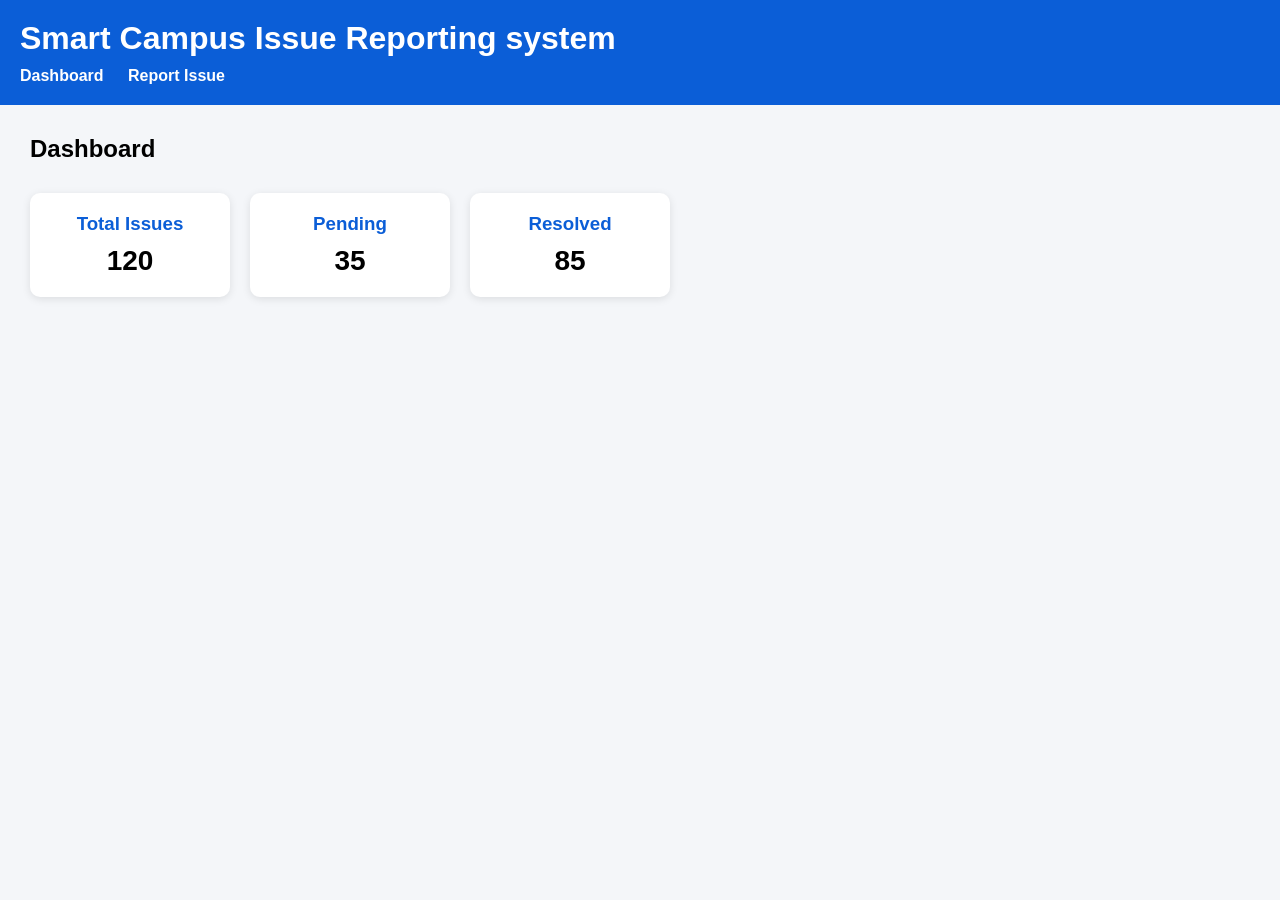
<file: index.html>
<!DOCTYPE html>
<html lang="en">
<head>
    <meta charset="UTF-8">
    <meta name="viewport" content="width=device-width, initial-scale=1.0">
    <title>Smart Campus Issue Reporter system</title>

    <link rel="stylesheet" href="css/style.css">
    <link rel="stylesheet" href="css/dashboard.css">
</head>
<body>

    <header>
        <h1>Smart Campus Issue Reporting system </h1>

        <nav>
            <a href="index.html">Dashboard</a>
            <a href="report.html">Report Issue</a>
        </nav>
    </header>

    <main>

        <h2>Dashboard</h2>

        <div class="cards">

            <div class="card">
                <h3>Total Issues</h3>
                <p>120</p>
            </div>

            <div class="card">
                <h3>Pending</h3>
                <p>35</p>
            </div>

            <div class="card">
                <h3>Resolved</h3>
                <p>85</p>
            </div>

        </div>

    </main>

    <script src="js/dashboard.js"></script>

</body>
</html>
</file>
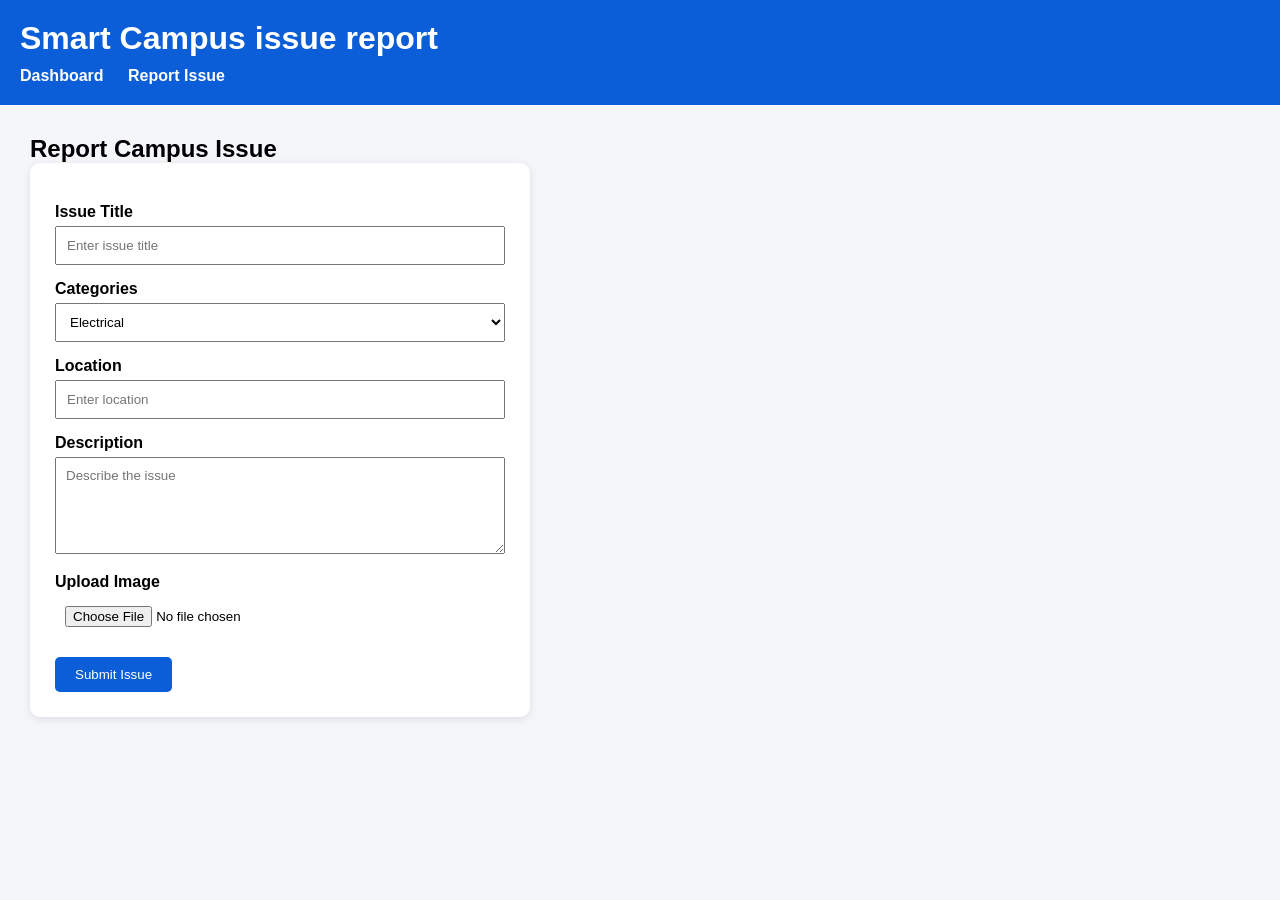
<file: report.html>
<!DOCTYPE html>
<html lang="en">
<head>
    <meta charset="UTF-8">
    <meta name="viewport" content="width=device-width, initial-scale=1.0">
    <title>Report Issue </title>

    <link rel="stylesheet" href="css/style.css">
    <link rel="stylesheet" href="css/report.css">
</head>
<body>

    <header>
        <h1>Smart Campus issue report </h1>

        <nav>
            <a href="index.html">Dashboard</a>
            <a href="report.html">Report Issue</a>
        </nav>
    </header>

    <main>

        <h2>Report Campus Issue</h2>

        <form>

            <label>Issue Title</label>
            <input type="text" placeholder="Enter issue title">

            <label>Categories</label>
            <select>
                <option>Electrical</option>
                <option>Plumbing</option>
                <option>Wi-Fi</option>
                <option>Furniture</option>
                <option>Cleanliness</option>
            </select>

            <label>Location</label>
            <input type="text" placeholder="Enter location">

            <label>Description</label>
            <textarea rows="5" placeholder="Describe the issue"></textarea>

            <label>Upload Image</label>
            <input type="file">

            <button type="submit">Submit Issue</button>

        </form>

    </main>

    <script src="js/report.js"></script>

</body>
</html>
</file>
<file: css/style.css>
*{
    margin:0;
    padding:0;
    box-sizing:border-box;
    font-family:Arial,sans-serif;
}

body{
    background:#f4f6f9;
}

header{
    background:#0b5ed7;
    color:white;
    padding:20px;
}

header h1{
    margin-bottom:10px;
}

nav a{
    color:white;
    text-decoration:none;
    margin-right:20px;
    font-weight:bold;
}

main{
    padding:30px;
}
</file>
<file: css/dashboard.css>
.cards{
    display:flex;
    gap:20px;
    margin-top:30px;
}

.card{
    background:white;
    padding:20px;
    border-radius:10px;
    width:200px;
    text-align:center;
    box-shadow:0 2px 8px rgba(0,0,0,0.1);
}

.card h3{
    color:#0b5ed7;
    margin-bottom:10px;
}

.card p{
    font-size:28px;
    font-weight:bold;
}
</file>
<file: css/report.css>
form{
    background:white;
    width:500px;
    padding:25px;
    border-radius:10px;
    box-shadow:0 2px 8px rgba(0,0,0,0.1);
}

label{
    display:block;
    margin-top:15px;
    font-weight:bold;
}

input,
select,
textarea{
    width:100%;
    padding:10px;
    margin-top:5px;
}

button{
    margin-top:20px;
    padding:10px 20px;
    background:#0b5ed7;
    color:white;
    border:none;
    border-radius:5px;
    cursor:pointer;
}

button:hover{
    background:#084298;
}
</file>
